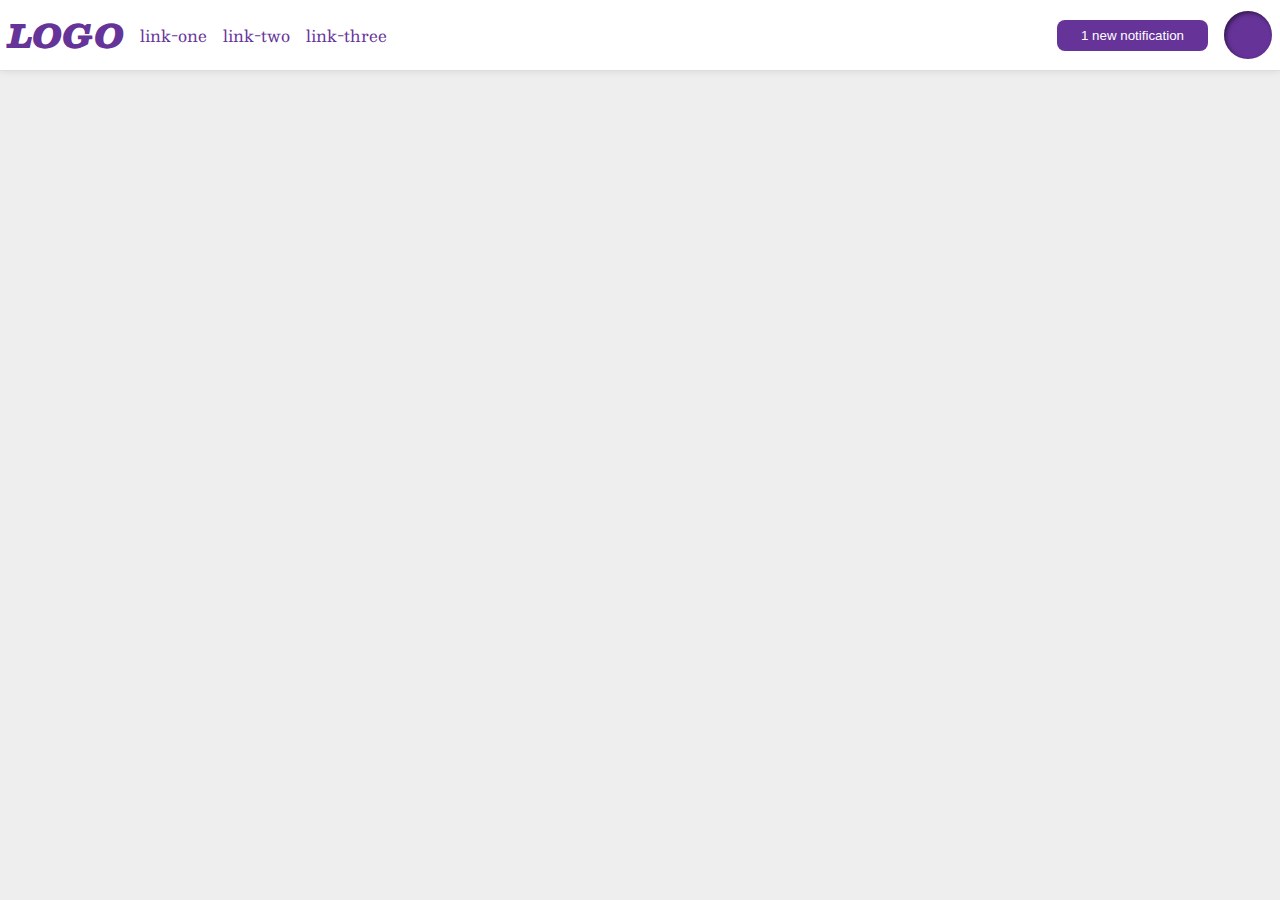
<file: foundations/flex/03-flex-header-2/index.html>
<!DOCTYPE html>
<html lang="en">

<head>
  <meta charset="UTF-8">
  <meta http-equiv="X-UA-Compatible" content="IE=edge">
  <meta name="viewport" content="width=device-width, initial-scale=1.0">
  <title>Flex Header 2</title>
  <link rel="stylesheet" href="style.css">
</head>

<body>
  <div class="header">
    <div class="left">
      <div class="logo">
        LOGO
      </div>
      <ul class="links">
        <li><a href="https://google.com">link-one</a></li>
        <li><a href="https://google.com">link-two</a></li>
        <li><a href="https://google.com">link-three</a></li>
      </ul>
    </div>
    <div class="right">
      <button class="notifications">
        1 new notification
      </button>
      <div class="profile-image"></div>
    </div>
  </div>
</body>

</html>
</file>
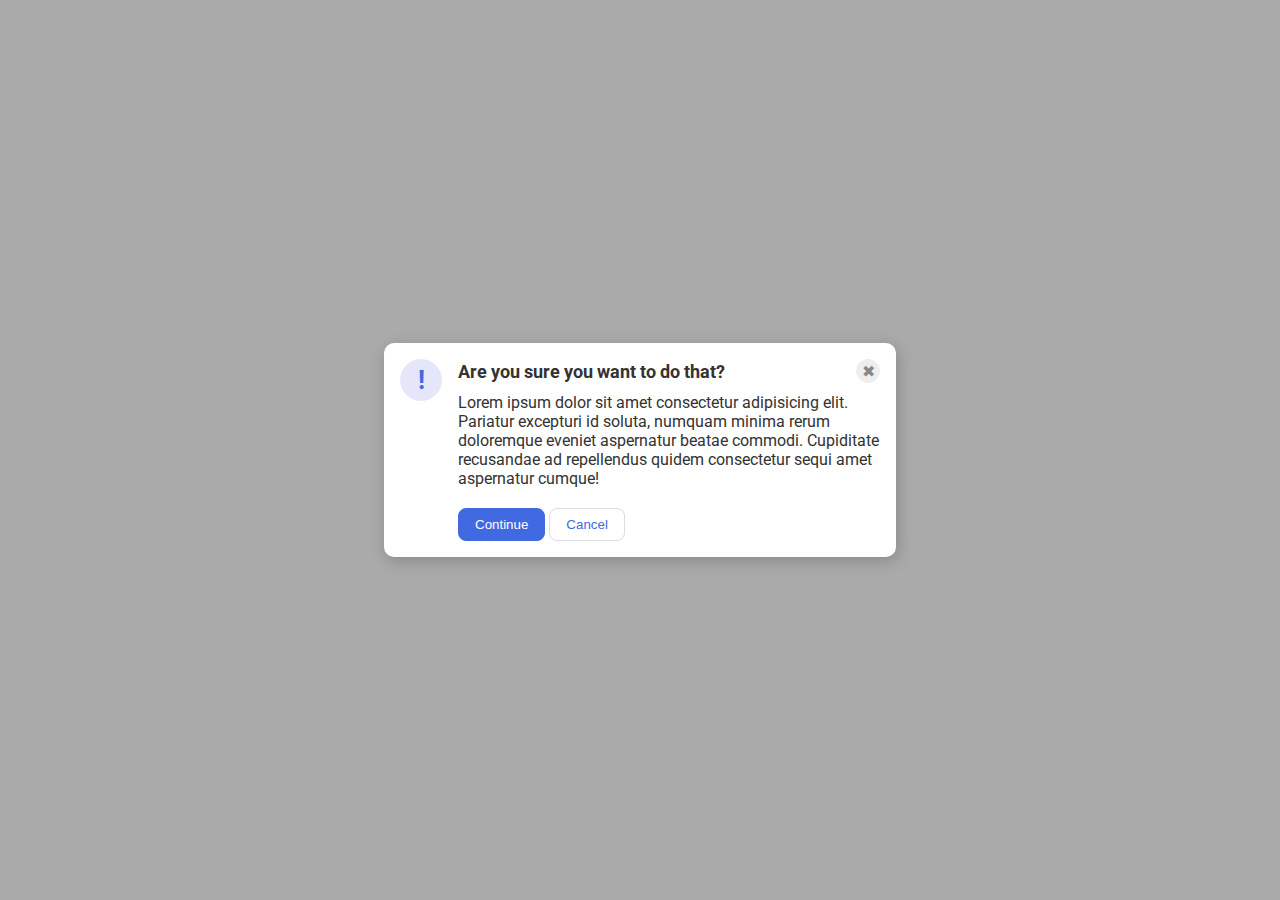
<file: foundations/flex/05-flex-modal/index.html>
<!DOCTYPE html>
<html lang="en">

<head>
  <meta charset="UTF-8">
  <meta http-equiv="X-UA-Compatible" content="IE=edge">
  <meta name="viewport" content="width=device-width, initial-scale=1.0">
  <link rel="stylesheet" href="style.css">
  <title>Modal</title>
</head>

<body>
  <div class="modal">
    <div class="icon">!</div>
    <!-- additional container here -->
    <div class="container">
      <div class="header">Are you sure you want to do that?
        <button class="close-button">✖</button>
      </div>
      <!-- x (close) button was moved into header div -->
      <div class="text">Lorem ipsum dolor sit amet consectetur adipisicing elit. Pariatur excepturi id soluta, numquam
        minima rerum doloremque eveniet aspernatur beatae commodi. Cupiditate recusandae ad repellendus quidem
        consectetur sequi amet aspernatur cumque!</div>
      <button class="continue">Continue</button>
      <button class="cancel">Cancel</button>
    </div>
  </div>
</body>

</html>
</file>
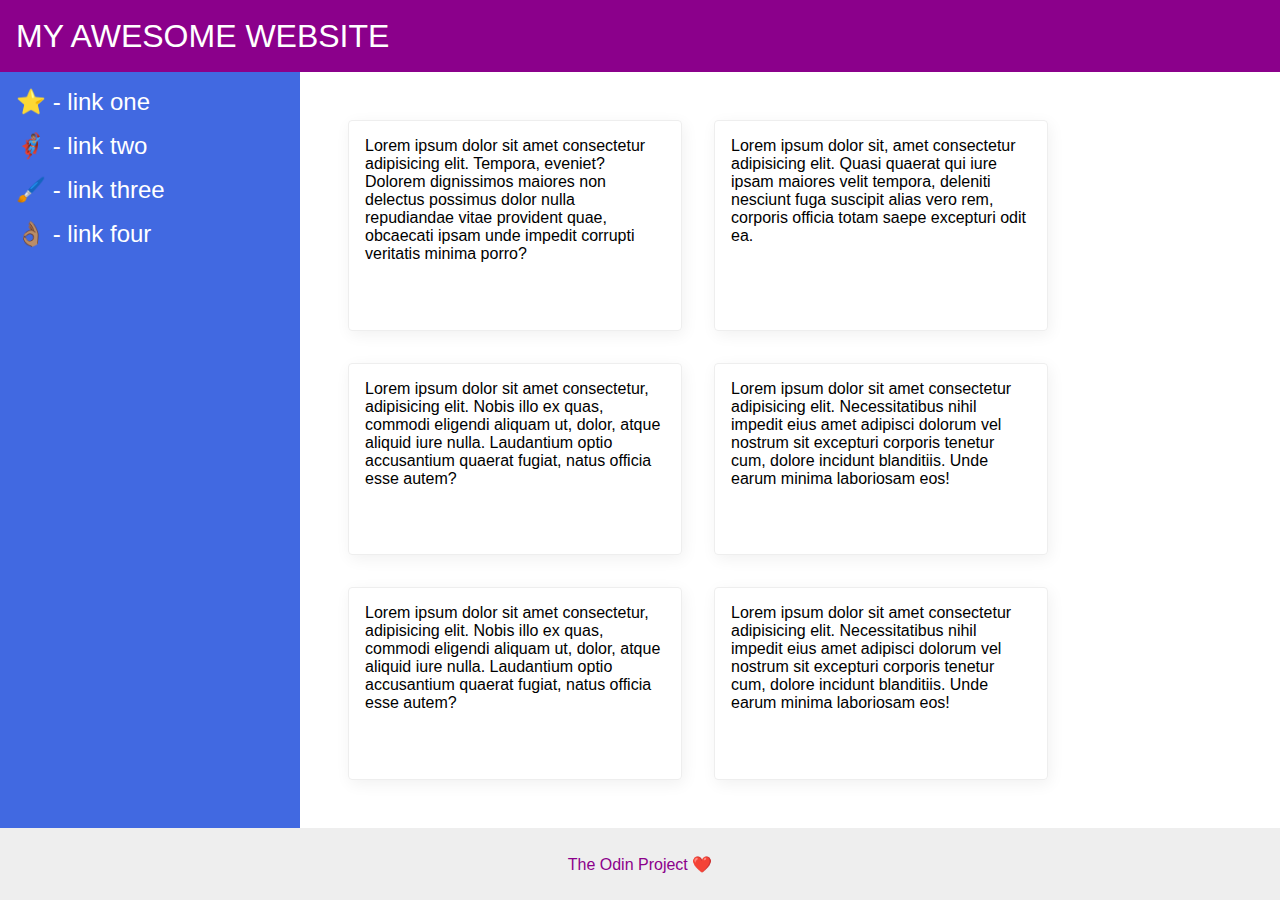
<file: foundations/flex/07-flex-layout-2/index.html>
<!DOCTYPE html>
<html lang="en">

<head>
  <meta charset="UTF-8">
  <meta http-equiv="X-UA-Compatible" content="IE=edge">
  <meta name="viewport" content="width=device-width, initial-scale=1.0">
  <title>The Holy Grail</title>
  <link rel="stylesheet" href="style.css">
</head>

<body>
  <div class="header">
    MY AWESOME WEBSITE
  </div>

  <div class="body">
    <div class="sidebar">
      <ul>
        <li><a href="#">⭐ - link one</a></li>
        <li><a href="#">🦸🏽‍♂️ - link two</a></li>
        <li><a href="#">🖌️ - link three</a></li>
        <li><a href="#">👌🏽 - link four</a></li>
      </ul>
    </div>

    <div class="container">

      <div class="card">Lorem ipsum dolor sit amet consectetur adipisicing elit. Tempora, eveniet? Dolorem dignissimos
        maiores non delectus possimus dolor nulla repudiandae vitae provident quae, obcaecati ipsam unde impedit
        corrupti
        veritatis minima porro?</div>
      <div class="card">Lorem ipsum dolor sit, amet consectetur adipisicing elit. Quasi quaerat qui iure ipsam maiores
        velit tempora, deleniti nesciunt fuga suscipit alias vero rem, corporis officia totam saepe excepturi odit ea.
      </div>
      <div class="card">Lorem ipsum dolor sit amet consectetur, adipisicing elit. Nobis illo ex quas, commodi eligendi
        aliquam ut, dolor, atque aliquid iure nulla. Laudantium optio accusantium quaerat fugiat, natus officia esse
        autem?</div>
      <div class="card">Lorem ipsum dolor sit amet consectetur adipisicing elit. Necessitatibus nihil impedit eius amet
        adipisci dolorum vel nostrum sit excepturi corporis tenetur cum, dolore incidunt blanditiis. Unde earum minima
        laboriosam eos!</div>
      <div class="card">Lorem ipsum dolor sit amet consectetur, adipisicing elit. Nobis illo ex quas, commodi eligendi
        aliquam ut, dolor, atque aliquid iure nulla. Laudantium optio accusantium quaerat fugiat, natus officia esse
        autem?</div>
      <div class="card">Lorem ipsum dolor sit amet consectetur adipisicing elit. Necessitatibus nihil impedit eius amet
        adipisci dolorum vel nostrum sit excepturi corporis tenetur cum, dolore incidunt blanditiis. Unde earum minima
        laboriosam eos!</div>
    </div>
  </div>

  <div class="footer">
    The Odin Project ❤️
  </div>
</body>

</html>
</file>
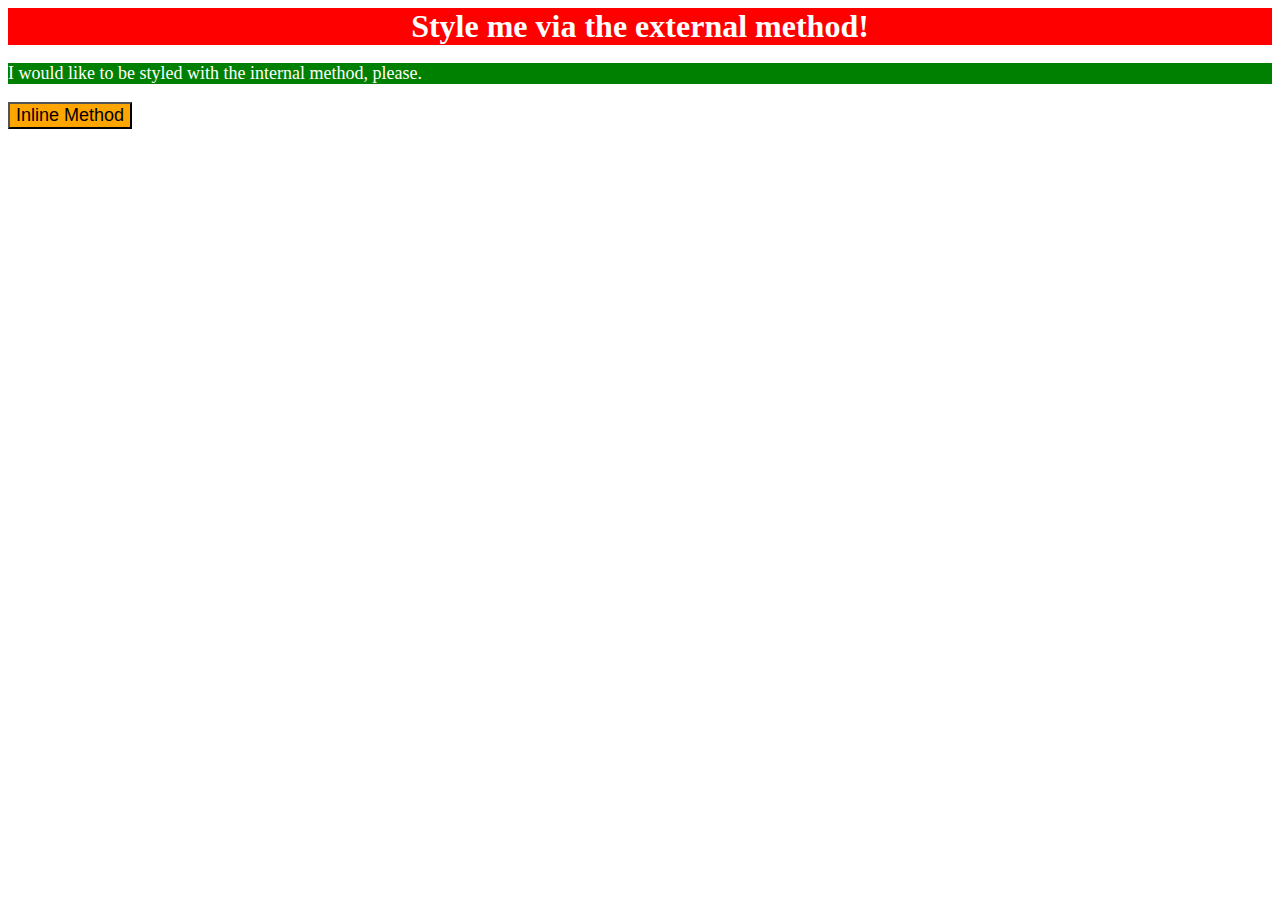
<file: foundations/intro-to-css/01-css-methods/index.html>
<!DOCTYPE html>
<html lang="en">
  <head>
    <meta charset="UTF-8">
    <meta http-equiv="X-UA-Compatible" content="IE=edge">
    <meta name="viewport" content="width=device-width, initial-scale=1.0">
    <title>Methods for Adding CSS</title>
    <link rel="stylesheet" href="styles.css">

    <style>
      p {
      background-color: green;
      color: white;
      font-size: 18px;
      }
    </style>
  </head>
  <body>
    <div>Style me via the external method!</div>
    <p>I would like to be styled with the internal method, please.</p>
    <button style="background-color: orange; font-size: 18px;" >Inline Method</button>
  </body>
</html>
</file>
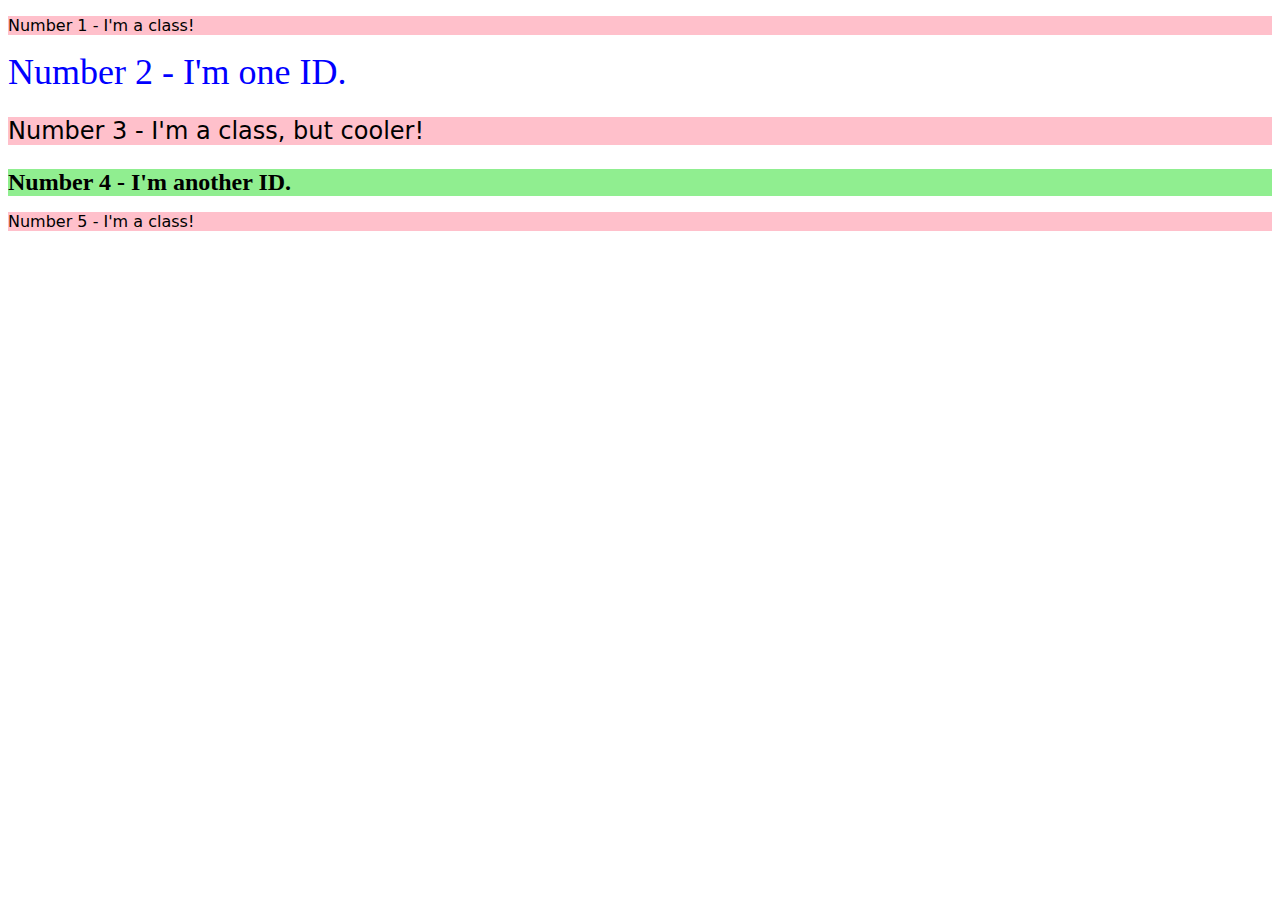
<file: foundations/intro-to-css/02-class-id-selectors/index.html>
<!DOCTYPE html>
<html lang="en">
  <head>
    <meta charset="UTF-8">
    <meta http-equiv="X-UA-Compatible" content="IE=edge">
    <meta name="viewport" content="width=device-width, initial-scale=1.0">
    <title>Class and ID Selectors</title>
    <link rel="stylesheet" href="style.css">
  </head>
  <body>
    <p class="odd-numbers">Number 1 - I'm a class!</p>
    <div id="second">Number 2 - I'm one ID.</div>
    <p class="odd-numbers font-size">Number 3 - I'm a class, but cooler!</p>
    <div class="font-size" id="fourth">Number 4 - I'm another ID.</div>
    <p class="odd-numbers">Number 5 - I'm a class!</p>
  </body>
</html>
</file>
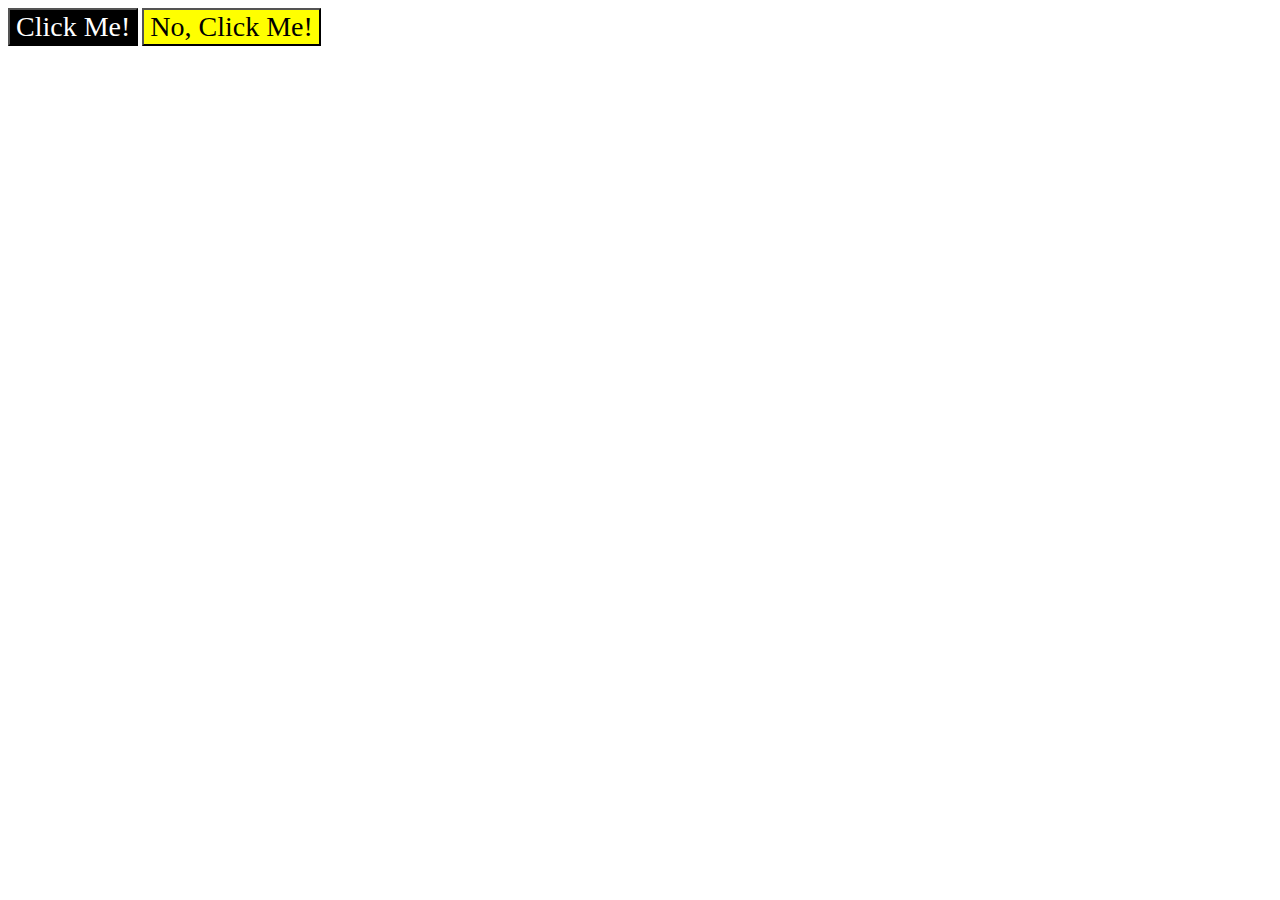
<file: foundations/intro-to-css/03-grouping-selectors/index.html>
<!DOCTYPE html>
<html lang="en">
  <head>
    <meta charset="UTF-8">
    <meta http-equiv="X-UA-Compatible" content="IE=edge">
    <meta name="viewport" content="width=device-width, initial-scale=1.0">
    <title>Grouping Selectors</title>
    <link rel="stylesheet" href="style.css">
  </head>
  <body>
    <button class="format-button" id="button-one">Click Me!</button>
    <button class="format-button" id="button-two">No, Click Me!</button>
  </body>
</html>
</file>
<file: foundations/flex/03-flex-header-2/style.css>
/* this is some magical font-importing.  
you'll learn about it later. */
@import url('https://fonts.googleapis.com/css2?family=Besley:ital,wght@0,400;1,900&display=swap');

body {
  margin: 0;
  background: #eee;
  font-family: Besley, serif;
}

.header {
  background: white;
  border-bottom: 1px solid #ddd;
  box-shadow: 0 0 8px rgba(0,0,0,.1);
  display: flex;
  padding: 8px;
  justify-content: space-between;
  
}

.profile-image {
  background: rebeccapurple;
  box-shadow: inset 2px 2px 4px rgba(0,0,0,.5);
  border-radius: 50%;
  width: 48px;
  height: 48px;
}

.logo {
  color: rebeccapurple;
  font-size: 32px;
  font-weight: 900;
  font-style: italic;
}

button {
  border: none;
  border-radius: 8px;
  background: rebeccapurple;
  color: white;
  padding: 8px 24px;
}

a {
  /* this removes the line under our links */
  text-decoration: none;
  color: rebeccapurple;
}

ul {
  list-style-type: none;
  display: flex;
  margin: 0;
  padding: 0;
  gap: 16px;
}

.left, .right {
  display: flex;
  align-items: center;
  gap: 16px;
}
</file>
<file: foundations/flex/05-flex-modal/style.css>
@import url('https://fonts.googleapis.com/css2?family=Roboto:wght@400;700&display=swap');

html, body {
  height: 100%;
}

body {
  font-family: Roboto, sans-serif;
  margin: 0;
  background: #aaa;
  color: #333;
  /* I'll give you this one for free lol */
  display: flex;
  align-items: center;
  justify-content: center;
}

.modal {
  background: white;
  width: 480px;
  border-radius: 10px;
  box-shadow: 2px 4px 16px rgba(0,0,0,.2);
  display: flex;
  padding: 16px;
  gap: 16px;
}

.icon {
  color: royalblue;
  font-size: 26px;
  font-weight: 700;
  background: lavender;
  width: 42px;
  height: 42px;
  border-radius: 50%;
  display: flex;
  align-items: center;
  justify-content: center;
  /* Keeps icon from getting smashed by text */
  flex-shrink: 0;
}

.close-button {
  background: #eee;
  border-radius: 50%;
  color: #888;
  font-weight: 400;
  font-size: 16px;
  height: 24px;
  width: 24px;
  display: flex;
  align-items: center;
  justify-content: center;
  border: 1px solid #eee;
  padding: 0;
}

button {
  cursor: pointer;
  padding: 8px 16px;
  border-radius: 8px;
}

button.continue {
  background: royalblue;
  border: 1px solid royalblue;
  color: white;
}

button.cancel {
  background: white;
  border: 1px solid #ddd;
  color: royalblue;
}

.header {
  display: flex;
  align-items: center;
  justify-content: space-between;
  font-size: 18px;
  font-weight: 700;
  margin-bottom: 10px;
}

.text {
  margin-bottom: 20px;
}
</file>
<file: foundations/flex/07-flex-layout-2/style.css>
body {
  font-family: -apple-system, BlinkMacSystemFont, 'Segoe UI', Roboto, Oxygen, Ubuntu, Cantarell, 'Open Sans', 'Helvetica Neue', sans-serif;
  margin: 0;
  min-height: 100vh;
  display: flex;
  flex-direction: column;
}

.header {
  height: 72px;
  background: darkmagenta;
  color: white;
  display: flex;
  font-weight: 900px;
  font-size: 32px;
  align-items: center;
  padding: 0 16px;
  margin: 0;
}

.footer {
  height: 72px;
  background: #eee;
  color: darkmagenta;
  display: flex;
  justify-content: center;
  align-items: center;
}

.sidebar {
  width: 300px;
  background: royalblue;
  box-sizing: border-box;
  flex-shrink: 0;
  padding: 16px;

}

.card {
  border: 1px solid #eee;
  box-shadow: 2px 4px 16px rgba(0,0,0,.06);
  border-radius: 4px;
  padding: 16px;
  width: 300px;
}

ul {
  list-style: none;
  margin: 0;
  padding: 0;
}

li {
  margin-bottom: 16px;
}

a {
  text-decoration: none;
  color: white;
  font-size: 24px;
}

.body {
  flex: 1;
  display: flex;
}

.container {
  display: flex;
  flex-wrap: wrap;
  padding: 48px;
  gap: 32px;
}
</file>
<file: foundations/intro-to-css/01-css-methods/styles.css>
div {
    background-color: red;
    color: white;
    font-size: 32px;
    text-align: center;
    font-weight: bold;
}
</file>
<file: foundations/intro-to-css/02-class-id-selectors/style.css>
.odd-numbers {
    font-family: "Verdana", "DejaVu Sans", sans-serif ;
    background-color: rgb(255, 192, 203)
}

#second {
    color: blue;
    font-size: 36px;
}

.font-size {
    font-size: 24px;
}

#fourth {
    background-color: rgb(144, 238, 144);
    font-weight: bold;
}
</file>
<file: foundations/intro-to-css/03-grouping-selectors/style.css>
.format-button {
    font-size: 28px;
    font-family: "Times New Roman", "Helvetica", "sans-serif";
}

#button-one {
    background-color: black;
    color: white;
}

#button-two {
    background-color: yellow;
}
</file>
